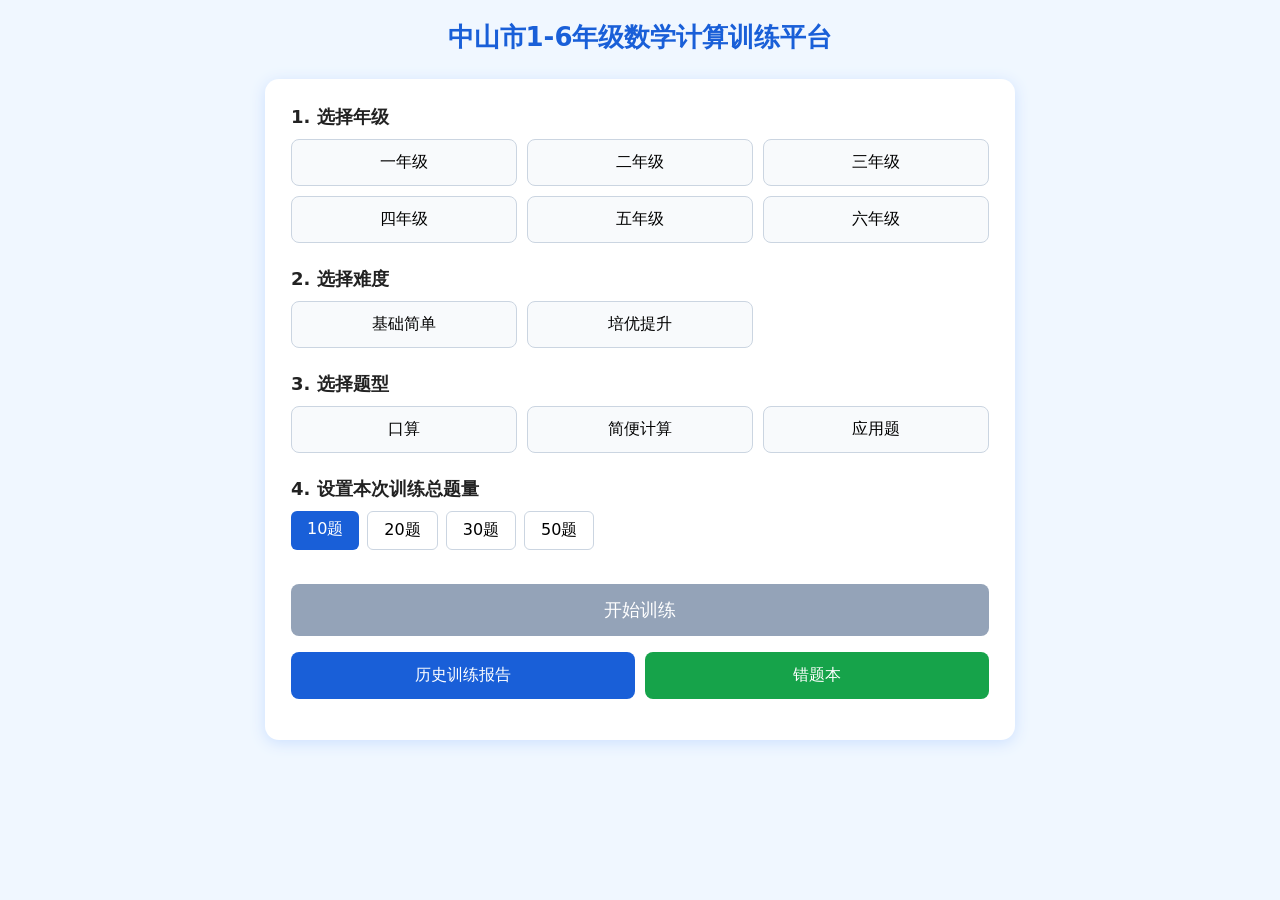
<file: index.html>
<!DOCTYPE html>
<html lang="zh-CN">
<head>
    <meta charset="UTF-8">
    <meta name="viewport" content="width=device-width, initial-scale=1.0">
    <title>中山小学数学计算训练系统</title>
    <link rel="stylesheet" href="css/style.css">
</head>
<body>
    <div class="container">
        <h1>中山市1-6年级数学计算训练平台</h1>
        <div class="card">
            <div class="item">
                <h3>1. 选择年级</h3>
                <div class="grade-box">
                    <button class="grade-btn" data-val="1">一年级</button>
                    <button class="grade-btn" data-val="2">二年级</button>
                    <button class="grade-btn" data-val="3">三年级</button>
                    <button class="grade-btn" data-val="4">四年级</button>
                    <button class="grade-btn" data-val="5">五年级</button>
                    <button class="grade-btn" data-val="6">六年级</button>
                </div>
            </div>
            <div class="item">
                <h3>2. 选择难度</h3>
                <div class="level-box">
                    <button class="level-btn" data-val="easy">基础简单</button>
                    <button class="level-btn" data-val="hard">培优提升</button>
                </div>
            </div>
            <div class="item">
                <h3>3. 选择题型</h3>
                <div class="type-box">
                    <button class="type-btn" data-val="oral">口算</button>
                    <button class="type-btn" data-val="simple">简便计算</button>
                    <button class="type-btn" data-val="math">应用题</button>
                </div>
            </div>
            <div class="item">
                <h3>4. 设置本次训练总题量</h3>
                <div class="num-box">
                    <div class="num-btn active" data-num="10">10题</div>
                    <div class="num-btn" data-num="20">20题</div>
                    <div class="num-btn" data-num="30">30题</div>
                    <div class="num-btn" data-num="50">50题</div>
                </div>
            </div>
            <button id="startBtn" class="start-btn">开始训练</button>
            <div class="btn-row" style="margin-top:16px;">
                <a href="report.html" class="blue">历史训练报告</a>
                <a href="error-book.html" class="green">错题本</a>
            </div>
        </div>
    </div>
    <script>
        const select = {grade:null, level:null, type:null, totalNum:10};
        const gradeBtns = document.querySelectorAll('.grade-btn');
        const levelBtns = document.querySelectorAll('.level-btn');
        const typeBtns = document.querySelectorAll('.type-btn');
        const numBtns = document.querySelectorAll('.num-btn');
        const startBtn = document.getElementById('startBtn');

        gradeBtns.forEach(btn=>{
            btn.onclick = ()=>{
                gradeBtns.forEach(b=>b.classList.remove('active'));
                btn.classList.add('active');
                select.grade = btn.dataset.val;
                const simpleBtn = document.querySelector('.type-btn[data-val="simple"]');
                if(select.grade === "1" || select.grade === "2"){
                    simpleBtn.disabled = true;
                    if(select.type === "simple") select.type = null;
                }else{
                    simpleBtn.disabled = false;
                }
                checkReady();
            }
        })
        levelBtns.forEach(btn=>{
            btn.onclick = ()=>{
                levelBtns.forEach(b=>b.classList.remove('active'));
                btn.classList.add('active');
                select.level = btn.dataset.val;
                checkReady();
            }
        })
        typeBtns.forEach(btn=>{
            btn.onclick = ()=>{
                if(btn.disabled) return;
                typeBtns.forEach(b=>b.classList.remove('active'));
                btn.classList.add('active');
                select.type = btn.dataset.val;
                checkReady();
            }
        })
        numBtns.forEach(btn=>{
            btn.onclick = ()=>{
                numBtns.forEach(b=>b.classList.remove('active'));
                btn.classList.add('active');
                select.totalNum = Number(btn.dataset.num);
            }
        })
        function checkReady(){
            if(select.grade && select.level && select.type){
                startBtn.classList.add("able");
                startBtn.disabled = false;
            }else{
                startBtn.classList.remove("able");
                startBtn.disabled = true;
            }
        }
        startBtn.onclick = ()=>{
            const params = new URLSearchParams(select);
            window.location.href = `train.html?${params.toString()}`;
        }
    </script>
</body>
</html>
</file>
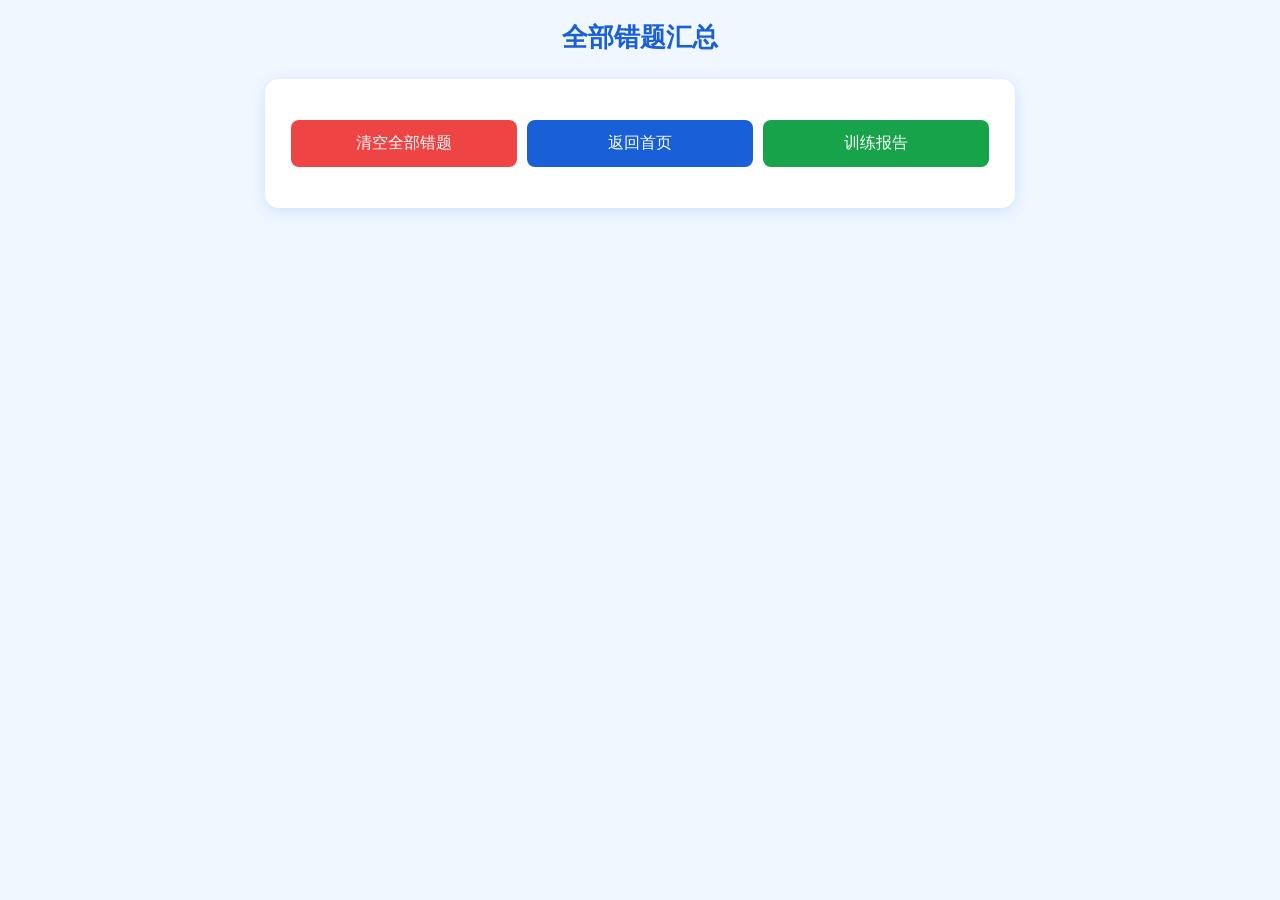
<file: error-book.html>
<!DOCTYPE html>
<html lang="zh-CN">
<head>
    <meta charset="UTF-8">
    <meta name="viewport" content="width=device-width, initial-scale=1.0">
    <title>错题本</title>
    <link rel="stylesheet" href="css/style.css">
</head>
<body>
<div class="container">
    <h1>全部错题汇总</h1>
    <div class="card">
        <div class="btn-row">
            <button id="clearErrBtn" class="red">清空全部错题</button>
            <a href="index.html" class="blue">返回首页</a>
            <a href="report.html" class="green">训练报告</a>
        </div>
        <div id="errorBox"></div>
    </div>
</div>
<script type="module">
    import { renderErrorBook } from "./js/errorBook.js";
    renderErrorBook();
</script>
</body>
</html>
</file>
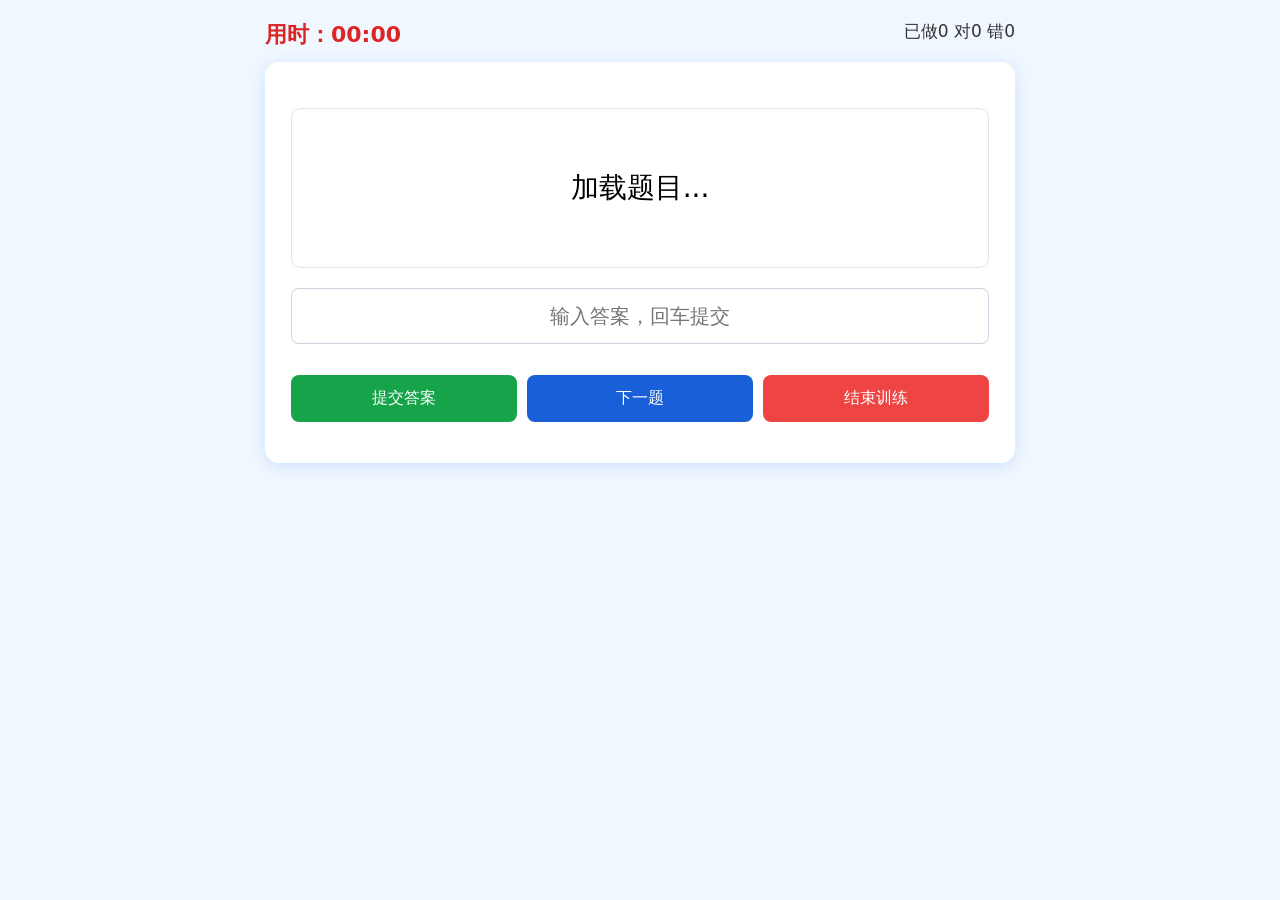
<file: train.html>
<!DOCTYPE html>
<html lang="zh-CN">
<head>
    <meta charset="UTF-8">
    <meta name="viewport" content="width=device-width, initial-scale=1.0">
    <title>训练答题中</title>
    <link rel="stylesheet" href="css/style.css">
</head>
<body>
<div class="container">
    <div class="timer-wrap">
        <div class="timer">用时：<span id="time">00:00</span></div>
        <div class="count-info">已做<span id="done">0</span> 对<span id="ok">0</span> 错<span id="err">0</span></div>
    </div>
    <div class="card">
        <div class="question-box" id="qBox">加载题目...</div>
        <input type="text" class="answer-input" id="ansInput" placeholder="输入答案，回车提交" autocomplete="off">
        <div class="operate-box btn-row">
            <button class="green" id="submitBtn">提交答案</button>
            <button class="blue" id="nextBtn">下一题</button>
            <button class="red" id="endBtn">结束训练</button>
        </div>
    </div>
</div>
<script type="module">
    import { startTrain } from "./js/train.js";
    const params = new URLSearchParams(location.search);
    const config = {
        grade:params.get("grade"),
        level:params.get("level"),
        type:params.get("type"),
        totalNum:Number(params.get("totalNum"))
    }
    startTrain(config);
</script>
</body>
</html>
</file>
<file: css/style.css>
*{
    margin: 0;
    padding: 0;
    box-sizing: border-box;
    font-family: "Microsoft Yahei", system-ui, sans-serif;
}
body{
    background: #f0f7ff;
    padding: 20px 15px;
    min-height: 100vh;
}
.container{
    max-width: 750px;
    margin: 0 auto;
}
h1{
    text-align: center;
    color: #195fd8;
    margin-bottom: 24px;
    font-size: 26px;
}
h3{
    color: #222;
    margin-bottom: 10px;
    font-size: 18px;
}
h4{
    color: #195fd8;
    margin-bottom: 8px;
}
.card{
    background: #ffffff;
    padding: 26px;
    border-radius: 14px;
    box-shadow: 0 3px 15px #cce0ff;
}
.item{
    margin-bottom: 24px;
}
.grade-box,.level-box,.type-box{
    display: grid;
    grid-template-columns: repeat(3, 1fr);
    gap: 10px;
}
.grade-btn,.level-btn,.type-btn{
    padding: 12px 0;
    border: 1px solid #cbd5e1;
    background: #f8fafc;
    border-radius: 8px;
    font-size: 16px;
    cursor: pointer;
    transition: all 0.2s;
}
.grade-btn.active,.level-btn.active,.type-btn.active{
    background: #195fd8;
    color: #fff;
    border-color: #195fd8;
}
.grade-btn:disabled,.type-btn:disabled{
    background: #e9ecef;
    color: #999;
    cursor: not-allowed;
}
.btn-row{
    display: flex;
    gap: 10px;
    margin: 15px 0;
    flex-wrap: wrap;
}
.btn-row button,.btn-row a{
    flex: 1;
    min-width: 120px;
    padding: 13px;
    border: none;
    border-radius: 8px;
    font-size: 16px;
    cursor: pointer;
    text-align: center;
    text-decoration: none;
}
.start-btn{
    width: 100%;
    padding: 14px;
    border: none;
    border-radius: 8px;
    font-size: 18px;
    color: #fff;
    background: #94a3b8;
    margin-top: 10px;
}
.start-btn.able{
    background: #195fd8;
}
.green{background: #16a34a;color:white;}
.blue{background: #195fd8;color:white;}
.red{background: #ef4444;color:white;}
.grey{background: #6b7280;color:white;}
.timer-wrap{
    display: flex;
    justify-content: space-between;
    margin-bottom: 12px;
}
.timer{
    font-size: 22px;
    color: #dc2626;
    font-weight: bold;
}
.count-info{
    font-size: 17px;
    color: #333;
}
.question-box{
    font-size: 28px;
    text-align: center;
    padding: 50px 10px;
    margin: 20px 0;
    border: 1px solid #e2e8f0;
    border-radius: 10px;
    min-height: 160px;
    display: flex;
    align-items: center;
    justify-content: center;
}
.answer-input{
    width: 100%;
    padding: 15px;
    font-size: 20px;
    border: 1px solid #cbd5e1;
    border-radius: 8px;
    text-align: center;
    margin-bottom: 16px;
    outline: none;
}
.answer-input:focus{
    border-color: #195fd8;
}
.record-item{
    border: 1px solid #e2e8f0;
    padding: 16px;
    border-radius: 10px;
    margin-bottom: 14px;
}
.wrong-text{
    color: #dc2626;
    margin-top: 6px;
}
.num-box{
    display: flex;
    gap:8px;
}
.num-btn{
    padding:8px 16px;
    border:1px solid #cbd5e1;
    border-radius:6px;
    cursor:pointer;
}
.num-btn.active{
    background:#195fd8;
    color:#fff;
    border:#195fd8;
}
@media(max-width:480px){
    .grade-box,.level-box,.type-box{
        grid-template-columns: repeat(2,1fr);
    }
    .question-box{
        font-size:22px;
        padding:30px 10px;
    }
}
</file>
